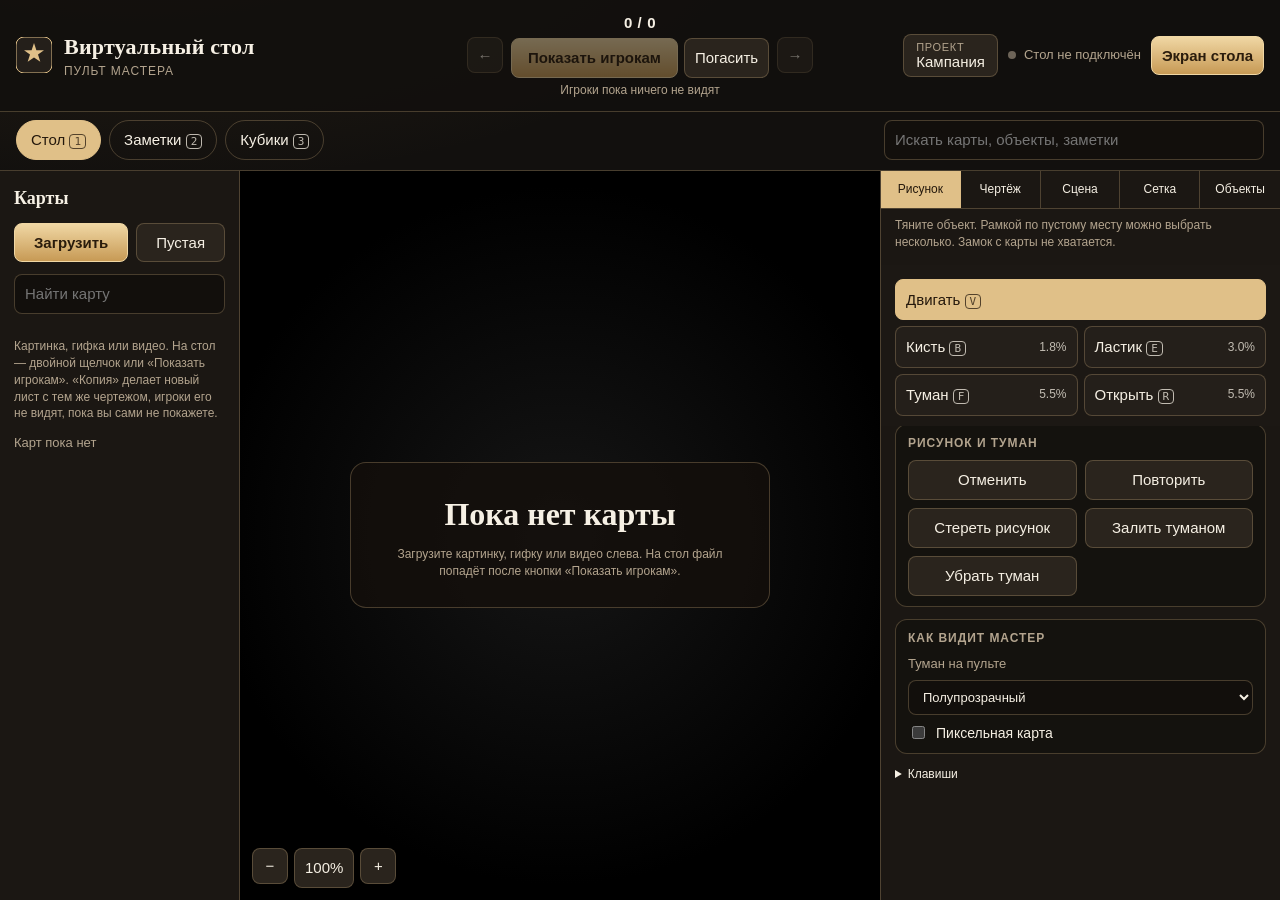
<file: index.html>
<!DOCTYPE html>
<html lang="ru">
<head>
  <meta charset="utf-8">
  <meta name="viewport" content="width=device-width, initial-scale=1">
  <meta http-equiv="Content-Security-Policy" content="default-src 'self'; img-src 'self' blob: data:; media-src 'self' blob:; style-src 'self'; script-src 'self'; connect-src 'self' data: blob:; font-src 'self'; object-src 'none'; base-uri 'self'">
  <title>Виртуальный стол — пульт мастера</title>
  <meta name="description" content="Пульт мастера для ДнД: карты, рисунок, туман войны и отдельный экран игрового стола.">
  <link rel="icon" href="favicon.svg" type="image/svg+xml">
  <link rel="stylesheet" href="css/app.css?v=10">
</head>
<body>
  <div class="app">
    <header class="topbar">
      <div class="brand">
        <svg class="mark" viewBox="0 0 36 36" aria-hidden="true">
          <rect width="36" height="36" rx="8" fill="#241f1a" stroke="#e0c088"></rect>
          <path d="M18 6l2.4 7.2H28l-6 4.4 2.3 7.2L18 20.6 11.7 24.8 14 17.6 8 13.2h7.6z" fill="#e0c088"></path>
        </svg>
        <div>
          <h1>Виртуальный стол</h1>
          <p>Пульт мастера</p>
        </div>
      </div>
      <div class="slides">
        <button class="icon-btn" id="prevMap" type="button" aria-label="Предыдущая карта">←</button>
        <div class="slide-readout">
          <strong id="slideLabel">0 / 0</strong>
          <div class="slide-actions">
            <button class="btn primary" id="showSlide" type="button" disabled>Показать игрокам</button>
            <button class="btn" id="blackoutBtn" type="button" aria-pressed="false" title="Скрыть картину на экране игроков">Погасить</button>
          </div>
          <span id="tableSlideNote">Игроки пока ничего не видят</span>
        </div>
        <button class="icon-btn" id="nextMap" type="button" aria-label="Следующая карта">→</button>
      </div>
      <div class="top-actions">
        <div class="project-slot">
          <button class="btn project-btn" id="projectMenuBtn" type="button" aria-expanded="false" aria-haspopup="menu">
            <span class="project-kicker">Проект</span>
            <span id="projectTitle">Кампания</span>
          </button>
          <div class="project-menu" id="projectMenu" hidden>
            <strong>Проекты</strong>
            <label class="field">Название
              <input id="projectName" type="text" maxlength="80" autocomplete="off" aria-label="Название проекта">
            </label>
            <div class="stack">
              <button class="btn primary block" id="saveProject" type="button">Сохранить на компьютер</button>
              <button class="btn block" id="openProjectFile" type="button">Открыть файл</button>
              <button class="btn block" id="newProject" type="button">Новый проект</button>
            </div>
            <input id="projectFile" type="file" accept=".json,application/json" hidden>
            <p class="menu-label">В этом браузере</p>
            <ul class="project-list" id="projectList"></ul>
            <p class="note">Файл хранит карты, рисунок, туман, объекты, библиотеку, заметки и наборы кубиков. Его можно открыть на этом или другом компьютере. Ctrl+S сохраняет, Ctrl+O открывает.</p>
          </div>
        </div>
        <div class="status" id="linkStatus"><span class="dot"></span><span id="linkText">Стол не подключён</span></div>
        <button class="btn primary" id="openTable" type="button" aria-expanded="false">Экран стола</button>
        <div class="screen-picker" id="screenPicker" hidden>
          <strong>Куда вывести стол</strong>
          <div class="stack" id="screenList"></div>
          <p class="note" id="screenNote"></p>
        </div>
      </div>
    </header>

    <nav class="tabbar" aria-label="Разделы пульта">
      <button class="tab" type="button" data-tab="table" aria-pressed="true">Стол <kbd>1</kbd></button>
      <button class="tab" type="button" data-tab="notes" aria-pressed="false">Заметки <kbd>2</kbd></button>
      <button class="tab" type="button" data-tab="dice" aria-pressed="false">Кубики <kbd>3</kbd></button>
      <div class="global-search">
        <input id="globalSearch" type="search" placeholder="Искать карты, объекты, заметки" aria-label="Общий поиск" autocomplete="off">
        <div id="globalSearchResults" class="search-results" hidden></div>
      </div>
    </nav>

    <div class="workspace" id="viewTable">
      <aside class="panel left" id="mapPanel">
        <div class="map-pin">
          <h2>Карты</h2>
          <div class="row">
            <button class="btn primary" id="uploadMap" type="button">Загрузить</button>
            <button class="btn" id="addGrid" type="button">Пустая</button>
          </div>
          <input id="mapFile" type="file" accept="image/*,video/mp4,video/webm,video/ogg,video/quicktime,.gif,.mp4,.webm,.mov,.ogv" multiple hidden>
          <input id="mapSearch" type="search" placeholder="Найти карту" aria-label="Поиск карт">
          <div id="recentMaps" class="recent-maps"></div>
        </div>
        <p class="note">Картинка, гифка или видео. На стол — двойной щелчок или «Показать игрокам». «Копия» делает новый лист с тем же чертежом, игроки его не видят, пока вы сами не покажете.</p>
        <ul class="map-list" id="mapList"></ul>
      </aside>

      <main class="stage" id="stage">
        <div class="board tool-move" id="board" hidden>
          <img class="map" id="mapImage" alt="">
          <video class="map" id="mapVideo" hidden muted loop playsinline></video>
          <canvas class="plan-layer floor-layer" id="floorLayer"></canvas>
          <div class="token-layer back-layer" id="backLayer"></div>
          <canvas class="grid-layer" id="gridLayer"></canvas>
          <canvas class="plan-layer" id="planLayer"></canvas>
          <div class="token-layer" id="tokenLayer"></div>
          <canvas class="draw-layer" id="drawLayer"></canvas>
          <canvas class="fog-layer soft" id="fogLayer"></canvas>
          <canvas class="shape-layer" id="shapeLayer"></canvas>
          <div class="marker-layer" id="markerLayer"></div>
          <div class="pointer-layer" id="pointerLayer"></div>
        </div>
        <div class="empty" id="empty">
          <div class="empty-card">
            <h2>Пока нет карты</h2>
            <p class="note">Загрузите картинку, гифку или видео слева. На стол файл попадёт после кнопки «Показать игрокам».</p>
          </div>
        </div>
        <div class="board-actions" id="mapPlayback" hidden>
          <button class="btn" id="mapPause" type="button" aria-pressed="false">Пауза</button>
          <button class="btn" id="mapSound" type="button" aria-pressed="false">Звук</button>
        </div>
        <div class="view-controls">
          <button class="icon-btn" id="zoomOut" type="button" aria-label="Уменьшить">−</button>
          <button class="btn" id="zoomReset" type="button">100%</button>
          <button class="icon-btn" id="zoomIn" type="button" aria-label="Увеличить">+</button>
        </div>
      </main>

      <aside class="panel right">
        <div class="side-tabs" role="tablist" aria-label="Панель стола">
          <button class="side-tab" type="button" data-side="tools" aria-pressed="true">Рисунок</button>
          <button class="side-tab" type="button" data-side="plan" aria-pressed="false">Чертёж</button>
          <button class="side-tab" type="button" data-side="scene" aria-pressed="false">Сцена</button>
          <button class="side-tab" type="button" data-side="grid" aria-pressed="false">Сетка</button>
          <button class="side-tab" type="button" data-side="tokens" aria-pressed="false">Объекты</button>
        </div>
        <p class="note tool-hint" id="toolHint"></p>
        <div class="side-pane" data-side-pane="tools">
        <div class="tool-sticky">
          <div class="tool-list" id="tools">
            <button class="tool tool-wide" type="button" data-tool="move" aria-pressed="true"><span class="tool-name">Двигать <kbd>V</kbd></span></button>
            <button class="tool" type="button" data-tool="draw" aria-pressed="false"><span class="tool-name">Кисть <kbd>B</kbd></span></button>
            <button class="tool" type="button" data-tool="erase" aria-pressed="false"><span class="tool-name">Ластик <kbd>E</kbd></span></button>
            <button class="tool" type="button" data-tool="fog" aria-pressed="false"><span class="tool-name">Туман <kbd>F</kbd></span></button>
            <button class="tool" type="button" data-tool="reveal" aria-pressed="false"><span class="tool-name">Открыть <kbd>R</kbd></span></button>
          </div>
          <div class="stack" id="brushSection">
            <div class="swatches" id="swatches"></div>
            <label class="field" id="sizeField"><span id="sizeLabel"></span>
              <input id="brushSize" type="range" min="0.002" max="0.08" step="0.001" value="0.018">
            </label>
          </div>
        </div>

        <div class="card">
          <h3>Рисунок и туман</h3>
          <div class="action-grid">
            <button class="btn" id="undoBtn" type="button">Отменить</button>
            <button class="btn" id="redoBtn" type="button">Повторить</button>
            <button class="btn" id="clearDraw" type="button">Стереть рисунок</button>
            <button class="btn" id="fillFog" type="button">Залить туманом</button>
            <button class="btn" id="clearFog" type="button">Убрать туман</button>
          </div>
        </div>
        <div class="card">
          <h3>Как видит мастер</h3>
          <label class="field">Туман на пульте
            <select id="fogView">
              <option value="soft">Полупрозрачный</option>
              <option value="solid">Как на столе</option>
              <option value="hidden">Скрыт, на столе остаётся</option>
            </select>
          </label>
          <label class="check"><input id="pixelated" type="checkbox"> Пиксельная карта</label>
        </div>

        <details class="help">
          <summary>Клавиши</summary>
          <ul>
            <li>1 2 3 — стол, заметки, кубики</li>
            <li>V B E F R — рисунок, W O C J D — чертёж, P — указка, L — шаблоны</li>
            <li>Delete убирает выбранную стену, дверь, комнату или штамп</li>
            <li>Ctrl+Z — отменить, Ctrl+Y — повторить</li>
            <li>G — сетка, M — прилипание, H — погасить стол, T — следующий ход</li>
            <li>Клавиши срабатывают и на русской раскладке</li>
            <li>← → — карта только у мастера</li>
            <li>Двойной щелчок по карте или «Показать игрокам» — на стол</li>
            <li>Ctrl+C и Ctrl+V на чертеже копируют выбранное рядом</li>
            <li>Ctrl+Enter — бросить кубики</li>
            <li>Ctrl+S — сохранить проект, Ctrl+O — открыть файл</li>
            <li>Delete — удалить выбранный объект</li>
            <li>Объекты — папка Forgotten Adventures кладёт элементы на пол, под сетку</li>
          </ul>
        </details>
        </div>

        <div class="side-pane" data-side-pane="plan" hidden>
          <div class="card">
            <h3>Комнаты</h3>
            <div class="tool-list">
              <button class="tool" type="button" data-tool="room" aria-pressed="false"><span class="tool-name">Комната <kbd>O</kbd></span></button>
              <button class="tool" type="button" data-tool="poly" aria-pressed="false"><span class="tool-name">Многоугольник</span></button>
              <button class="tool" type="button" data-tool="ngon" aria-pressed="false"><span class="tool-name">Круг</span></button>
              <button class="tool" type="button" data-tool="corridor" aria-pressed="false"><span class="tool-name">Тропа <kbd>C</kbd></span></button>
              <button class="tool" type="button" data-tool="carve" aria-pressed="false"><span class="tool-name">Вырез</span></button>
              <button class="tool" type="button" data-tool="pick" aria-pressed="false"><span class="tool-name">Выбор</span></button>
            </div>
            <p class="note">Комнаты вплотную делят стену. Если наложить их друг на друга, стена между ними пропадёт. Внешний контур толще внутренних стен, дверь его разрывает. Соседние двери становятся двустворчатыми, соседние окна — одним. Вырез делает дыру.</p>
            <label class="field">Ширина тропы <span id="pathRadiusLabel">0.5</span>
              <input id="pathRadius" type="range" min="0.3" max="2.5" step="0.1" value="0.5" aria-label="Ширина тропы">
            </label>
            <div class="row">
              <label class="field">Граней
                <select id="ngonSides" aria-label="Число граней">
                  <option value="3">3</option>
                  <option value="4">4</option>
                  <option value="5">5</option>
                  <option value="6" selected>6</option>
                  <option value="8">8</option>
                </select>
              </label>
              <label class="field">Деление сетки
                <select id="planDiv" aria-label="Деление сетки">
                  <option value="1">1</option>
                  <option value="2">1/2</option>
                  <option value="4">1/4</option>
                </select>
              </label>
            </div>
            <label class="check"><input id="roughPlan" type="checkbox"> Рваный контур</label>
            <label class="check"><input id="scrawlCut" type="checkbox"> Рисовать как вырез</label>
            <button class="btn block" id="corridorDone" type="button" hidden>Закончить тропу</button>
          </div>
          <div class="card">
            <h3>Стены и проходы</h3>
            <div class="tool-list">
              <button class="tool" id="wallTool" type="button" data-tool="wall" aria-pressed="false"><span class="tool-name">Стена <kbd>W</kbd></span></button>
              <button class="tool" type="button" data-tool="floor" aria-pressed="false"><span class="tool-name">Пол <kbd>J</kbd></span></button>
            </div>
            <div class="segment">
              <button class="btn" id="doorTool" type="button" data-tool="door" aria-pressed="false">Дверь <kbd>D</kbd></button>
              <button class="btn" id="windowTool" type="button" data-tool="window" aria-pressed="false">Окно</button>
              <button class="btn" id="grateTool" type="button" data-tool="grate" aria-pressed="false">Решётка</button>
              <button class="btn" id="secretTool" type="button" data-tool="secret" aria-pressed="false">Секрет</button>
            </div>
            <p class="note">Shift — наискосок. На сотах чертёж идёт по линиям счётчика клеток. Дверь ставится на готовую стену.</p>
          </div>
          <div class="card">
            <h3>Пол и обстановка</h3>
            <label class="field">Заливка
              <select id="floorKind" aria-label="Вид пола">
                <option value="stone">Камень</option>
                <option value="wood">Дерево</option>
                <option value="water">Вода</option>
                <option value="void">Пустота</option>
              </select>
            </label>
            <div class="segment prop-row">
              <button class="btn" type="button" data-prop="column">Колонна</button>
              <button class="btn" type="button" data-prop="stairs">Лестница</button>
              <button class="btn" type="button" data-prop="table">Стол</button>
              <button class="btn" type="button" data-prop="chest">Сундук</button>
              <button class="btn" type="button" data-prop="pit">Яма</button>
            </div>
            <p class="note">Заливка красит свою комнату. Штамп встаёт в клетку. Лестница — три щелчка: два на ширину верха и один на низ.</p>
            <div class="tool-list">
              <button class="tool" type="button" data-tool="stairs" aria-pressed="false"><span class="tool-name">Лестница</span></button>
              <button class="tool" type="button" data-tool="text" aria-pressed="false"><span class="tool-name">Надпись</span></button>
            </div>
            <label class="field">Текст надписи
              <input id="labelText" type="text" maxlength="80" placeholder="Кладовая" aria-label="Текст надписи">
            </label>
            <button class="btn block" id="exportPlan" type="button">Скачать карту</button>
          </div>
          <div class="card">
            <h3>Выбрано</h3>
            <p class="note" id="planMeta">Щёлкните стену, дверь или штамп.</p>
            <label class="check" id="planOpenWrap" hidden><input id="planOpen" type="checkbox"> Открыта</label>
            <div class="row">
              <button class="btn" id="planCopy" type="button">Копия рядом</button>
              <button class="btn danger" id="planDelete" type="button">Убрать</button>
            </div>
          </div>
          <div class="card">
            <h3>Взгляд</h3>
            <p class="note">Стена и закрытая дверь прячут. Окно и решётка взгляд пускают, фигуру нет. Escape убирает взгляд.</p>
            <div class="action-grid">
              <button class="btn" id="visionShow" type="button">Из фигуры</button>
              <button class="btn" id="visionTool" type="button" data-tool="vision">По клетке</button>
            </div>
            <button class="btn block" id="visionFog" type="button">Открыть туман по взгляду</button>
            <button class="btn block" id="visionClear" type="button" hidden>Скрыть взгляд</button>
            <label class="check"><input id="wallsBlock" type="checkbox" checked> Стены не пускают фигуры</label>
          </div>
        </div>

        <div class="side-pane" data-side-pane="scene" hidden>
          <div class="card">
            <h3>Показать место</h3>
            <div class="tool-list">
              <button class="tool" type="button" data-tool="pointer" aria-pressed="false"><span class="tool-name">Указка <kbd>P</kbd></span></button>
              <button class="tool" type="button" data-tool="measure" aria-pressed="false"><span class="tool-name">Шаблоны <kbd>L</kbd></span></button>
            </div>
            <div class="segment" id="measureBox">
              <button class="btn" id="measureLine" type="button" data-measure="line" aria-pressed="true">Линейка</button>
              <button class="btn" id="measureCone" type="button" data-measure="cone" aria-pressed="false">Конус</button>
              <button class="btn" id="measureCircle" type="button" data-measure="circle" aria-pressed="false">Круг</button>
              <button class="btn" id="measureSquare" type="button" data-measure="square" aria-pressed="false">Квадрат</button>
            </div>
            <p class="note">Тяните по карте. Игроки увидят фигуру после «На стол».</p>
            <div id="templateList"></div>
            <button class="btn block" id="clearPointer" type="button">Убрать указку</button>
          </div>
          <div class="card" id="initiativeBox">
            <h3>Чей ход</h3>
            <div id="initiativeList"></div>
            <div class="row">
              <button class="btn" id="initiativePrev" type="button">Назад</button>
              <button class="btn primary" id="initiativeNext" type="button">Дальше</button>
            </div>
            <div class="row">
              <input id="initiativeName" type="text" maxlength="80" placeholder="Имя в очереди" aria-label="Имя в очереди">
              <button class="btn" id="initiativeAdd" type="button">Добавить</button>
            </div>
            <button class="btn block" id="initiativeFromTokens" type="button">Добавить выбранные</button>
            <p class="note">На стол уходит имя текущего хода и кольцо на фигуре. Отмеченный ход игроки не видят.</p>
          </div>
        </div>

        <div class="side-pane" id="gridSection" data-side-pane="grid" hidden>
          <div class="card">
            <h3>Клетки</h3>
            <label class="check"><input id="gridOn" type="checkbox"> Показать сетку <kbd>G</kbd></label>
            <label class="check"><input id="gridTable" type="checkbox" checked> Видна игрокам</label>
            <label class="check"><input id="snapGrid" type="checkbox"> Ставить фигуры в клетки <kbd>M</kbd></label>
            <label class="field">Форма
              <select id="gridType">
                <option value="square">Квадраты</option>
                <option value="hex-pointy">Соты, угол вверх</option>
                <option value="hex-flat">Соты, грань вверх</option>
              </select>
            </label>
            <label class="field">Клеток по ширине <span id="gridColsLabel">27</span>
              <input id="gridCols" type="range" min="2" max="60" step="1" value="27">
            </label>
          </div>
          <div class="card">
            <h3>Совместить с картинкой</h3>
            <label class="field">Сдвиг по горизонтали
              <input id="gridOffsetX" type="range" min="0" max="1" step="0.01" value="0">
            </label>
            <label class="field">Сдвиг по вертикали
              <input id="gridOffsetY" type="range" min="0" max="1" step="0.01" value="0">
            </label>
            <p class="note">Или зажмите Alt и потяните сетку прямо на карте.</p>
            <label class="field">Жирная линия каждые
              <input id="gridMajor" type="number" min="0" max="20" step="1" value="5">
            </label>
            <div class="row">
              <label class="field">Цвет <input id="gridColor" type="color" value="#e0c088"></label>
              <label class="field">Плотность <span id="gridOpacityLabel">50%</span>
                <input id="gridOpacity" type="range" min="0.15" max="1" step="0.05" value="0.5">
              </label>
            </div>
          </div>
          <div class="card">
            <h3>Заготовки</h3>
            <label class="field">Название
              <input id="gridPresetName" type="text" maxlength="40" value="Боевая карта" aria-label="Название заготовки сетки">
            </label>
            <select id="gridPreset" aria-label="Заготовки сетки"></select>
            <div class="row">
              <button class="btn" id="gridPresetApply" type="button">Поставить</button>
              <button class="btn" id="gridPresetSave" type="button">Запомнить</button>
            </div>
          </div>
        </div>

        <div class="side-pane" id="tokenPanel" data-side-pane="tokens" hidden>
          <section class="object-block">
            <h3>На карте</h3>
            <button class="btn block" id="uploadToken" type="button">Поставить изображение</button>
            <input id="tokenFile" type="file" accept="image/*" multiple hidden>
            <label class="check"><input id="knockout" type="checkbox"> Убрать светлый фон</label>
            <label class="field" id="thresholdField" hidden>Порог фона
              <input id="keyThreshold" type="range" min="180" max="250" step="1" value="232">
            </label>
            <p class="note">Прозрачный PNG ложится как есть. Светлый фон можно снять при загрузке, точный цвет — пипеткой в настройках.</p>
            <ul class="token-list" id="tokenList"></ul>
            <div class="stack" id="tokenEditor" hidden>
              <p class="note" id="tokenGroupNote"></p>
              <div class="card">
                <label class="field">Имя
                  <input id="tokenName" type="text" maxlength="80">
                </label>
                <label class="field">Подпись
                  <select id="tokenNameMode">
                    <option value="hidden">Скрыта</option>
                    <option value="gm">Только у мастера</option>
                    <option value="table">Видна игрокам</option>
                  </select>
                </label>
                <label class="check"><input id="tokenHidden" type="checkbox"> Скрыть фигуру от игроков</label>
                <label class="check"><input id="tokenLocked" type="checkbox"> Не двигать с карты</label>
                <label class="check"><input id="tokenBack" type="checkbox"> Под сеткой</label>
                <p class="note">Мебель лежит на полу, а линии клеток остаются сверху.</p>
              </div>
              <div class="card">
                <div class="row">
                  <label class="field">Здоровье
                    <input id="tokenHp" type="number" min="0" max="9999" step="1" aria-label="Текущее здоровье">
                  </label>
                  <label class="field">из
                    <input id="tokenHpMax" type="number" min="0" max="9999" step="1" aria-label="Максимум здоровья">
                  </label>
                </div>
                <label class="check"><input id="tokenHpPublic" type="checkbox"> Полоску видно игрокам</label>
                <label class="field">Размер на сетке
                  <select id="tokenSize">
                    <option value="">Свой</option>
                    <option value="tiny">Крошечный</option>
                    <option value="small">Мелкий</option>
                    <option value="medium">Средний</option>
                    <option value="large">Крупный</option>
                    <option value="huge">Огромный</option>
                    <option value="gargantuan">Исполинский</option>
                  </select>
                </label>
                <label class="field">Едет вместе с
                  <select id="tokenParent" aria-label="Привязка к другому объекту"></select>
                </label>
              </div>
              <details class="fold">
                <summary>Размер, поворот и фон</summary>
                <div class="stack">
                  <label class="field">Размер
                    <input id="tokenScale" type="range" min="0.03" max="1.5" step="0.01">
                  </label>
                  <label class="field">Поворот
                    <input id="tokenRotate" type="range" min="0" max="359" step="1">
                  </label>
                  <p class="note" id="tokenCutNote"></p>
                  <label class="check"><input id="tokenCutOn" type="checkbox"> Вырезать цвет фона</label>
                  <div class="stack" id="tokenCutTools" hidden>
                    <div class="row">
                      <button class="btn" id="tokenPick" type="button" aria-pressed="false">Пипетка</button>
                      <input id="tokenCutColor" type="color" value="#ffffff" aria-label="Цвет фона">
                    </div>
                    <label class="field">Запас цвета <span id="tokenCutTolLabel">30</span>
                      <input id="tokenCutTol" type="range" min="0" max="140" step="1" value="30">
                    </label>
                  </div>
                  <canvas id="tokenCutPreview" class="cut-preview" width="280" height="120"></canvas>
                  <button class="btn block" id="tokenCutReset" type="button" hidden>Фон как в библиотеке</button>
                </div>
              </details>
              <details class="fold">
                <summary>Заметка мастера</summary>
                <div class="stack">
                  <textarea id="tokenNote" maxlength="2000" rows="4" placeholder="Игроки эту заметку не видят"></textarea>
                  <button class="btn block" id="tokenOpenNote" type="button">Открыть связанную заметку</button>
                </div>
              </details>
              <details class="fold">
                <summary>Заготовка</summary>
                <div class="stack">
                  <label class="field">Класс брони
                    <input id="tokenAc" type="text" maxlength="40" placeholder="14">
                  </label>
                  <label class="field">Атака
                    <input id="tokenAttack" type="text" maxlength="180" placeholder="Когти +4, 1к6+2">
                  </label>
                  <label class="field">Особое
                    <textarea id="tokenTrait" maxlength="500" rows="3" placeholder="Только для мастера"></textarea>
                  </label>
                  <button class="btn block" id="tokenStatPull" type="button">Взять из библиотеки</button>
                </div>
              </details>
              <div class="row">
                <button class="btn" id="duplicateToken" type="button">Дублировать</button>
                <button class="btn danger" id="deleteToken" type="button">Удалить</button>
              </div>
            </div>
          </section>
          <section class="object-block" id="librarySection">
            <h3>Библиотека объектов</h3>
            <p class="note">Щелчок ставит в центр карты. Перетащите картинку на нужное место.</p>
            <div class="card fa-card" id="faPack">
              <h3>Forgotten Adventures</h3>
              <p class="note">Бесплатные элементы и жетоны с их сайта. Картинки остаются у вас: лицензия не разрешает вкладывать их в программу. Скачайте папку и добавьте её сюда. Элементы карт лягут на пол под сетку, по 200 пикселей на клетку. Жетоны останутся сверху, по 400 пикселей на клетку.</p>
              <p class="note">Карты собраны из элементов <a href="https://www.forgotten-adventures.net/" target="_blank" rel="noopener">Forgotten Adventures</a>.</p>
              <div class="row wrap">
                <a class="btn" href="https://www.forgotten-adventures.net/mapmaking-assets/" target="_blank" rel="noopener">Элементы</a>
                <a class="btn" href="https://www.forgotten-adventures.net/tokens-library/" target="_blank" rel="noopener">Жетоны</a>
                <a class="btn" href="https://www.forgotten-adventures.net/live-gallery/" target="_blank" rel="noopener">Галерея</a>
              </div>
              <label class="field">Что добавляете
                <select id="faKind" aria-label="Тип файлов Forgotten Adventures">
                  <option value="asset">Элементы карт</option>
                  <option value="token">Жетоны</option>
                </select>
              </label>
              <div class="row">
                <button class="btn primary" id="faFolderBtn" type="button">Добавить папку</button>
                <button class="btn" id="faZipBtn" type="button">Архив zip</button>
              </div>
              <input id="faFolder" type="file" webkitdirectory multiple hidden>
              <input id="faZip" type="file" accept=".zip,image/png,image/webp,image/gif,image/jpeg" multiple hidden>
            </div>
            <input id="librarySearch" type="search" placeholder="Найти объект, можно по-русски" aria-label="Поиск объектов">
            <p class="note">Русское слово находит и английские названия: «еда» покажет food, meal и eats.</p>
            <input id="libraryFile" type="file" accept="image/*" multiple hidden>
            <div id="libraryBody"></div>
          </section>
        </div>
      </aside>
    </div>

    <section class="desk" id="viewNotes" hidden>
      <aside class="panel left">
        <div class="row">
          <h2>Заметки</h2>
          <button class="btn" id="newNote" type="button">Новая</button>
        </div>
        <p class="note">Заметки остаются на пульте. На стол текст попадает только по вашей кнопке.</p>
        <input id="noteSearch" type="search" placeholder="Найти заметку" aria-label="Поиск заметок">
        <div class="chips" id="noteTags"></div>
        <div class="row wrap">
          <button class="btn" type="button" data-template="Сцена">Сцена</button>
          <button class="btn" type="button" data-template="NPC">NPC</button>
          <button class="btn" type="button" data-template="Бой">Бой</button>
          <button class="btn" type="button" data-template="Секрет">Секрет</button>
        </div>
        <ul class="note-list" id="noteList"></ul>
      </aside>
      <div class="note-editor" id="noteEditor">
        <input id="noteTitle" type="text" aria-label="Название заметки" placeholder="Название">
        <div class="editor-bar">
          <label class="field">Метка
            <select id="noteTag" aria-label="Метка заметки"></select>
          </label>
          <label class="check"><input id="notePin" type="checkbox"> Закрепить</label>
          <button class="btn danger" id="deleteNote" type="button">Удалить</button>
        </div>
        <div class="card">
          <h3>Связь</h3>
          <div class="row wrap">
            <button class="btn" id="noteLinkMap" type="button">Эта карта</button>
            <button class="btn" id="noteLinkToken" type="button">Этот объект</button>
            <button class="btn" id="noteOpenMap" type="button">Открыть карту</button>
            <button class="btn" id="noteOpenToken" type="button">Открыть объект</button>
          </div>
          <p class="note" id="noteLinkMeta"></p>
        </div>
        <div class="card">
          <h3>Текст для игроков</h3>
          <div class="row">
            <button class="btn primary" id="noteShowTable" type="button">Показать на столе</button>
            <button class="btn" id="noteHideTable" type="button">Убрать</button>
          </div>
        </div>
        <textarea id="noteBody" aria-label="Текст заметки" placeholder="Текст заметки. На стол он попадёт только по кнопке выше."></textarea>
        <p class="note" id="noteMeta"></p>
      </div>
    </section>

    <section class="desk dice-desk" id="viewDice" hidden>
      <aside class="panel left">
        <h2>Бросить кубики</h2>
        <label class="field">Название
          <input id="diceLabel" type="text" placeholder="Атака, урон, спасбросок">
        </label>
        <label class="field">Формула
          <input id="diceFormula" type="text" spellcheck="false" aria-label="Формула броска">
        </label>
        <p class="note" id="formulaState"></p>
        <div class="row wrap">
          <button class="btn" type="button" data-add-die="4">d4</button>
          <button class="btn" type="button" data-add-die="6">d6</button>
          <button class="btn" type="button" data-add-die="8">d8</button>
          <button class="btn" type="button" data-add-die="10">d10</button>
          <button class="btn" type="button" data-add-die="12">d12</button>
          <button class="btn" type="button" data-add-die="20">d20</button>
          <button class="btn" type="button" data-add-die="100">d100</button>
          <button class="btn" id="addTerm" type="button">Ещё кость</button>
        </div>
        <div class="row">
          <label class="field">Модификатор
            <input id="diceMod" type="number" step="1" value="0">
          </label>
          <label class="field">Сложность
            <input id="diceDc" type="number" min="0" step="1" placeholder="DC">
          </label>
        </div>
        <label class="field">Режим
          <select id="diceMode">
            <option value="normal">Обычный бросок</option>
            <option value="adv">Преимущество, берётся больший</option>
            <option value="dis">Помеха, берётся меньший</option>
          </select>
        </label>
        <p class="note">Можно написать формулу: 4d6kh3+2, 1d20 преимущество dc15. Буква «д» тоже подходит.</p>
        <div class="row">
          <button class="btn primary" id="rollDice" type="button">Бросить <kbd>Ctrl+Enter</kbd></button>
          <button class="btn" id="savePreset" type="button">Сохранить набор</button>
        </div>
        <div class="preset-list" id="dicePresets"></div>
      </aside>
      <div class="dice-stage">
        <div id="diceResult" class="dice-result">
          <p class="note">Соберите бросок слева. Каждый кубик, переброс, взрыв и отброшенные грани видны отдельно.</p>
        </div>
        <section class="card table-card-editor">
          <h3>Случайная таблица</h3>
          <div class="row">
            <select id="rollTable" aria-label="Случайная таблица"></select>
            <button class="btn primary" id="rollTableBtn" type="button">Вытянуть</button>
          </div>
          <p class="roll-result" id="rollTableResult">Строка появится здесь.</p>
          <div class="row">
            <button class="btn" id="rollToNote" type="button">В заметку</button>
            <button class="btn" id="rollToTable" type="button">На стол</button>
          </div>
          <label class="field">Название
            <input id="rollTableName" type="text" maxlength="80">
          </label>
          <label class="field">Одна строка — один результат
            <textarea id="rollTableRows" rows="6" aria-label="Строки случайной таблицы"></textarea>
          </label>
          <div class="row">
            <button class="btn" id="rollTableNew" type="button">Новая</button>
            <button class="btn" id="rollTableSave" type="button">Сохранить</button>
            <button class="btn danger" id="rollTableDelete" type="button">Удалить</button>
          </div>
        </section>
        <h2>Журнал</h2>
        <ul class="history" id="diceHistory"></ul>
      </div>
    </section>
    </div>

  <div class="brush-cursor" id="brushCursor"></div>
  <div class="toast" id="toast" role="status"></div>
  <div class="modal" id="modal" hidden>
    <div class="modal-card">
      <p id="modalText"></p>
      <div class="row">
        <button class="btn" id="modalCancel" type="button">Отмена</button>
        <button class="btn danger" id="modalOk" type="button">Удалить</button>
      </div>
    </div>
  </div>

  <div class="key-reaction" id="keyReaction" hidden><kbd></kbd><span></span></div>

  <script src="js/db.js?v=10"></script>
  <script src="js/bus.js?v=10"></script>
  <script src="js/paint.js?v=10"></script>
  <script src="js/media.js?v=10"></script>
  <script src="js/play.js?v=10"></script>
  <script src="js/lexicon.js?v=10"></script>
  <script src="js/desk.js?v=10"></script>
  <script src="js/gm.js?v=10"></script>
</body>
</html>
</file>
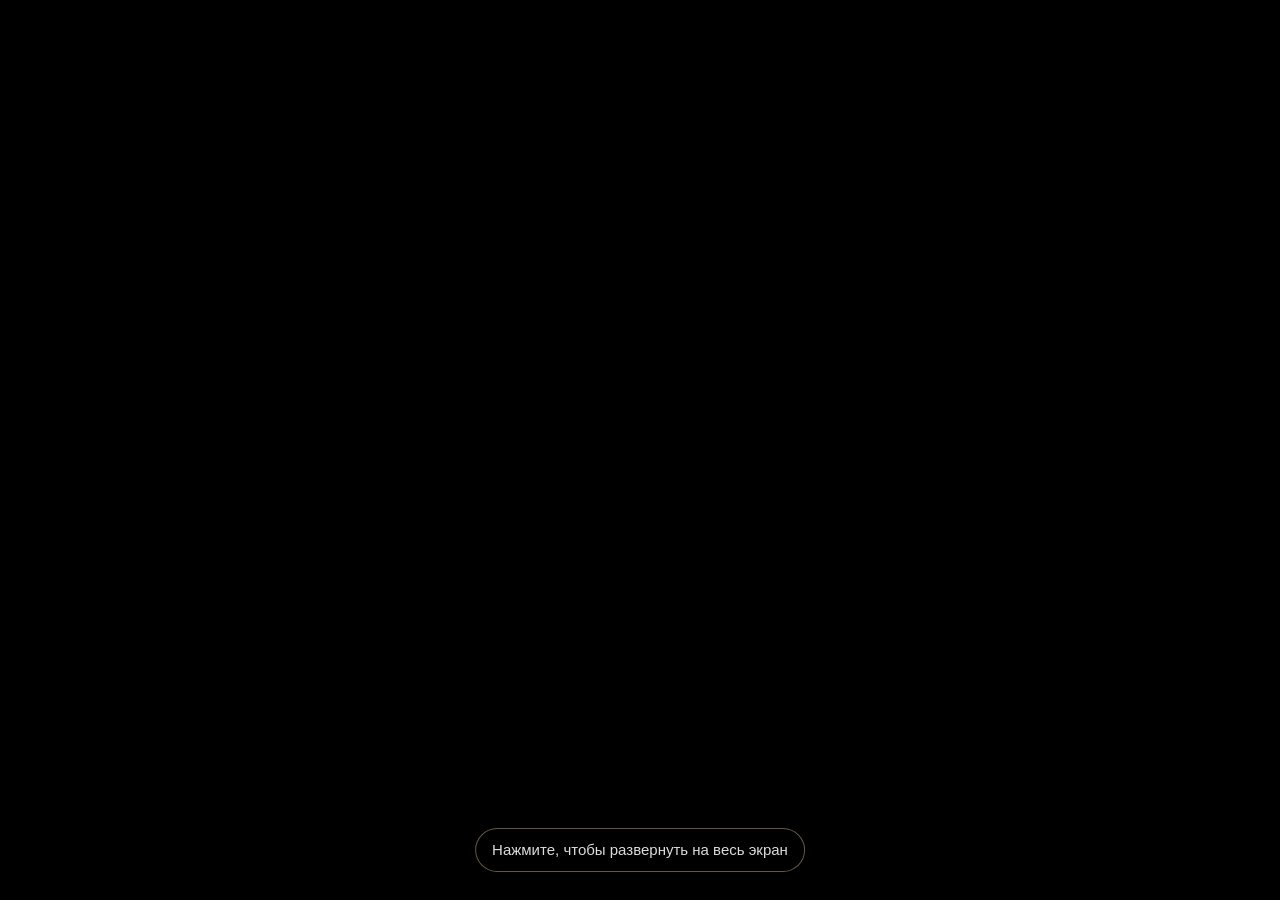
<file: table.html>
<!DOCTYPE html>
<html lang="ru">
<head>
  <meta charset="utf-8">
  <meta name="viewport" content="width=device-width, initial-scale=1">
  <meta http-equiv="Content-Security-Policy" content="default-src 'self'; img-src 'self' blob: data:; media-src 'self' blob:; style-src 'self'; script-src 'self'; connect-src 'self' data: blob:; font-src 'self'; object-src 'none'; base-uri 'self'">
  <title>Экран стола</title>
  <link rel="icon" href="favicon.svg" type="image/svg+xml">
  <link rel="stylesheet" href="css/app.css?v=10">
</head>
<body class="table">
  <main class="stage table-stage" id="stage">
    <div class="board" id="board" hidden>
      <img class="map" id="mapImage" alt="">
      <video class="map" id="mapVideo" hidden muted loop playsinline></video>
      <canvas class="plan-layer floor-layer" id="floorLayer"></canvas>
      <div class="token-layer back-layer" id="backLayer"></div>
      <canvas class="grid-layer" id="gridLayer"></canvas>
      <canvas class="plan-layer" id="planLayer"></canvas>
      <div class="token-layer" id="tokenLayer"></div>
      <canvas class="draw-layer" id="drawLayer"></canvas>
      <canvas class="fog-layer solid" id="fogLayer"></canvas>
      <canvas class="shape-layer" id="shapeLayer"></canvas>
      <div class="marker-layer" id="markerLayer"></div>
      <p class="fa-credit" id="faCredit" hidden>Элементы: <a href="https://www.forgotten-adventures.net/" target="_blank" rel="noopener">Forgotten Adventures</a></p>
    </div>
    <div class="turn-banner" id="turnBanner" hidden></div>
    <div class="table-card" id="tableCard" hidden></div>
    <div class="blackout" id="blackout" hidden></div>
  </main>
  <button class="fs-hint" id="fsHint" type="button"><span>Нажмите, чтобы развернуть на весь экран</span></button>
  <script src="js/db.js?v=10"></script>
  <script src="js/bus.js?v=10"></script>
  <script src="js/paint.js?v=10"></script>
  <script src="js/media.js?v=10"></script>
  <script src="js/play.js?v=10"></script>
  <script src="js/table.js?v=10"></script>
</body>
</html>
</file>
<file: css/app.css>
:root {
  --bg: #12100e;
  --bg-raise: #1c1814;
  --bg-sink: #0a0908;
  --line: rgba(212, 180, 131, 0.28);
  --line-strong: rgba(224, 192, 136, 0.7);
  --brass: #e0c088;
  --brass-deep: #8d6b3a;
  --ink: #f6f0e4;
  --muted: #b3a48e;
  --danger: #c45c4a;
  --ok: #8fbf73;
  --shadow: 0 18px 50px rgba(0, 0, 0, 0.35);
  color-scheme: dark;
}

* { box-sizing: border-box; }

html, body {
  margin: 0;
  height: 100%;
  background: var(--bg);
  color: var(--ink);
  font: 15px/1.45 "Segoe UI", "PT Sans", sans-serif;
}

button, input, select, textarea { font: inherit; color: inherit; }

button:focus-visible,
input:focus-visible,
select:focus-visible,
textarea:focus-visible {
  outline: 2px solid var(--brass);
  outline-offset: 2px;
}

button { cursor: pointer; }

button:disabled {
  cursor: default;
  opacity: 0.45;
}

img { max-width: 100%; }

[hidden] { display: none !important; }

.app {
  height: 100vh;
  min-width: 980px;
  display: grid;
  grid-template-rows: auto auto minmax(0, 1fr);
  user-select: none;
  background:
    radial-gradient(1200px 500px at 10% -10%, rgba(141, 107, 58, 0.18), transparent 55%),
    var(--bg);
}

.topbar {
  display: grid;
  grid-template-columns: minmax(220px, 1fr) auto minmax(220px, 1fr);
  gap: 16px;
  align-items: center;
  padding: 12px 16px;
  border-bottom: 1px solid var(--line);
  background: rgba(18, 16, 14, 0.92);
}

.brand {
  display: flex;
  gap: 12px;
  align-items: center;
  min-width: 0;
}

.mark {
  width: 36px;
  height: 36px;
  flex: none;
}

.brand h1 {
  margin: 0;
  font-family: Palatino, "Palatino Linotype", Georgia, serif;
  font-size: 22px;
  font-weight: 600;
  letter-spacing: 0.01em;
}

.brand p {
  margin: 0;
  color: var(--muted);
  font-size: 12px;
  letter-spacing: 0.08em;
  text-transform: uppercase;
}

.slides {
  display: flex;
  align-items: center;
  gap: 8px;
}

.slide-readout {
  display: flex;
  flex-direction: column;
  align-items: center;
  gap: 4px;
  min-width: 220px;
}

.slide-actions {
  display: flex;
  gap: 6px;
  align-items: center;
}

#blackoutBtn[aria-pressed="true"] {
  background: #3a221c;
  border-color: var(--danger);
  color: #ffd0c8;
}

.slides strong {
  min-width: 72px;
  text-align: center;
  font-variant-numeric: tabular-nums;
  letter-spacing: 0.04em;
}

#showSlide {
  padding: 8px 16px;
  font-size: 15px;
}

.slide-readout span {
  max-width: 220px;
  color: var(--muted);
  font-size: 12px;
  text-align: center;
  white-space: nowrap;
  overflow: hidden;
  text-overflow: ellipsis;
}

.slide-readout span.pending { color: var(--brass); }

.map-card.on-table { box-shadow: inset 3px 0 0 var(--ok); }

.map-card.on-table .map-title span {
  white-space: nowrap;
}

.on-table-badge {
  display: block;
  color: var(--ok);
  font-size: 11px;
}

.map-empty {
  color: var(--muted);
  font-size: 13px;
  list-style: none;
}

.top-actions {
  display: flex;
  justify-content: flex-end;
  align-items: center;
  gap: 10px;
  position: relative;
}

.status {
  display: inline-flex;
  align-items: center;
  gap: 8px;
  color: var(--muted);
  font-size: 13px;
  white-space: nowrap;
}

.status .dot {
  width: 8px;
  height: 8px;
  border-radius: 50%;
  background: #6d6458;
}

.status.on { color: #d7e8cb; }

.status.on .dot {
  background: var(--ok);
  box-shadow: 0 0 0 4px rgba(143, 191, 115, 0.16);
}

.workspace {
  min-height: 0;
  display: grid;
  grid-template-columns: 240px minmax(0, 1fr) 400px;
}

.panel {
  min-height: 0;
  display: flex;
  flex-direction: column;
  gap: 12px;
  padding: 14px;
  background: rgba(28, 24, 20, 0.94);
  overflow: auto;
}

.panel.left { border-right: 1px solid var(--line); }

#mapPanel { overflow: hidden; }

.map-pin {
  flex: none;
  display: flex;
  flex-direction: column;
  gap: 12px;
}

#mapPanel > .note { flex: none; }

#mapList {
  flex: 1;
  min-height: 0;
  overflow: auto;
}

.panel.right {
  gap: 0;
  padding: 0;
  overflow: hidden;
  border-left: 1px solid var(--line);
}

.side-tabs {
  display: grid;
  grid-template-columns: repeat(5, minmax(0, 1fr));
  flex: none;
  border-bottom: 1px solid var(--line);
}

.side-tab {
  border: 0;
  border-right: 1px solid var(--line);
  background: transparent;
  padding: 10px 0;
  font-size: 12px;
}

.side-tab:last-child { border-right: 0; }

.side-tab[aria-pressed="true"] {
  background: var(--brass);
  color: #24180c;
}

.side-pane {
  min-height: 0;
  flex: 1;
  display: flex;
  flex-direction: column;
  gap: 12px;
  padding: 14px;
  overflow: auto;
}

.panel h2 {
  margin: 0;
  font-family: Palatino, "Palatino Linotype", Georgia, serif;
  font-size: 18px;
  font-weight: 600;
}

.row {
  display: flex;
  gap: 8px;
  align-items: center;
}

.row > .btn { flex: 1 1 auto; }
.row > .field { flex: 1 1 0; min-width: 0; }
.row > input,
.row > select { flex: 1 1 0; min-width: 0; width: auto; }

.card {
  display: flex;
  flex-direction: column;
  gap: 8px;
  padding: 10px 12px;
  border: 1px solid var(--line);
  border-radius: 12px;
  background: rgba(10, 9, 8, 0.35);
}

.card h3, .side-pane > .card > h3 {
  margin: 0;
  font-size: 12px;
  letter-spacing: 0.08em;
  text-transform: uppercase;
  color: var(--muted);
  font-weight: 650;
}

.segment {
  display: grid;
  grid-template-columns: repeat(4, minmax(0, 1fr));
  gap: 4px;
}

.segment .btn { padding: 6px 4px; }

.segment .btn[aria-pressed="true"] {
  background: var(--brass);
  color: #24180c;
  border-color: var(--brass);
}

.editor-bar {
  display: flex;
  flex-wrap: wrap;
  gap: 8px;
  align-items: flex-end;
}

.editor-bar .field { flex: 1; min-width: 140px; }

#tokenGroupNote:empty { display: none; }

#tokenList {
  max-height: 180px;
  overflow: auto;
  flex: none;
}

.stack {
  display: flex;
  flex-direction: column;
  gap: 8px;
}

#tokenNote {
  min-height: 88px;
  resize: vertical;
  line-height: 1.45;
}

.btn, .icon-btn {
  border: 1px solid var(--line);
  background: #2a241d;
  color: var(--ink);
  border-radius: 8px;
  padding: 8px 10px;
  transition: border-color 0.15s ease, background 0.15s ease, color 0.15s ease;
}

.btn:hover, .icon-btn:hover { border-color: var(--line-strong); }

.btn.primary {
  background: linear-gradient(180deg, #f0d7a4, #c79a55);
  color: #2a1c0c;
  border-color: #f0d7a4;
  font-weight: 650;
}

.btn.primary:hover { filter: brightness(1.05); }

.btn.danger, .icon-btn.danger { color: #ffd0c8; }

.btn.block { width: 100%; }

a.btn {
  display: inline-flex;
  align-items: center;
  justify-content: center;
  text-align: center;
  text-decoration: none;
}

.fa-card .note a,
.fa-credit a { color: var(--brass); }

.fa-credit {
  position: absolute;
  right: 8px;
  bottom: 6px;
  z-index: 7;
  margin: 0;
  padding: 2px 8px;
  font-size: 12px;
  color: var(--muted);
  background: rgba(18, 16, 14, 0.78);
  border-radius: 6px;
  pointer-events: auto;
}

.icon-btn {
  width: 36px;
  height: 36px;
  padding: 0;
  flex: none;
}

.tool-list {
  display: grid;
  grid-template-columns: 1fr 1fr;
  gap: 6px;
}

.tool-wide { grid-column: 1 / -1; }

.tool-hint {
  flex: none;
  margin: 0;
  padding: 8px 14px 0;
}

.tool-group {
  margin: 6px 0 0;
  color: var(--muted);
  font-size: 11px;
  letter-spacing: 0.08em;
  text-transform: uppercase;
}

.tool-group:first-child { margin-top: 0; }

.tool {
  display: flex;
  justify-content: space-between;
  align-items: center;
  gap: 8px;
  width: 100%;
  text-align: left;
  border: 1px solid var(--line);
  background: #241f1a;
  border-radius: 8px;
  padding: 9px 10px;
}

.tool-name { min-width: 0; }

.tool-size {
  flex: none;
  font-size: 12px;
  font-variant-numeric: tabular-nums;
  opacity: 0.75;
}

.tool[aria-pressed="true"] {
  background: var(--brass);
  color: #24180c;
  border-color: var(--brass);
}

.tool-sticky {
  position: sticky;
  top: 0;
  z-index: 2;
  display: flex;
  flex-direction: column;
  gap: 10px;
  margin: -14px -14px 0;
  padding: 14px 14px 10px;
  background: #1c1814;
}

.action-grid {
  display: grid;
  grid-template-columns: 1fr 1fr;
  gap: 8px;
}

.fold {
  border-top: 1px solid rgba(212, 180, 131, 0.18);
  padding-top: 10px;
}

.fold summary {
  cursor: pointer;
  font-family: Palatino, "Palatino Linotype", Georgia, serif;
  font-size: 18px;
  font-weight: 600;
}

.fold summary:hover { color: var(--brass); }

.fold .stack { margin-top: 10px; }

.side-pane .fold {
  border: 1px solid var(--line);
  border-radius: 12px;
  padding: 8px 12px;
  background: rgba(10, 9, 8, 0.2);
}

.side-pane .fold summary { font-size: 15px; }

kbd {
  font: 11px/1 ui-monospace, "Cascadia Mono", Consolas, monospace;
  border: 1px solid currentColor;
  border-radius: 4px;
  padding: 0 4px;
  opacity: 0.75;
}

.field {
  display: flex;
  flex-direction: column;
  gap: 6px;
  color: var(--muted);
  font-size: 13px;
}

.field input[type="range"] { width: 100%; accent-color: var(--brass); }

.field select, .rename-input,
input[type="text"], input[type="search"], input[type="number"], textarea, select {
  width: 100%;
  background: #120f0c;
  color: var(--ink);
  border: 1px solid var(--line);
  border-radius: 8px;
  padding: 8px 10px;
}

.swatches {
  display: flex;
  flex-wrap: wrap;
  gap: 6px;
  align-items: center;
}

.swatch {
  width: 22px;
  height: 22px;
  border-radius: 50%;
  border: 2px solid rgba(255, 255, 255, 0.35);
  padding: 0;
}

.swatch[aria-pressed="true"] {
  outline: 2px solid var(--brass);
  outline-offset: 2px;
}

input[type="color"] {
  width: 32px;
  height: 28px;
  padding: 0;
  border: 1px solid var(--line);
  background: transparent;
  border-radius: 6px;
}

.check {
  display: flex;
  gap: 8px;
  align-items: center;
  color: var(--ink);
  font-size: 14px;
}

.note {
  margin: 0;
  color: var(--muted);
  font-size: 12px;
  line-height: 1.4;
}

.section {
  display: flex;
  flex-direction: column;
  gap: 8px;
  padding-top: 8px;
  border-top: 1px solid rgba(212, 180, 131, 0.14);
}

.map-list, .token-list {
  display: flex;
  flex-direction: column;
  gap: 8px;
  margin: 0;
  padding: 0;
  list-style: none;
}

.map-card, .token-row {
  border: 1px solid var(--line);
  background: #16130f;
  border-radius: 10px;
  overflow: hidden;
}

.map-card { flex: none; }

.map-card.active { border-color: var(--brass); }

.map-card button.thumb {
  display: block;
  width: 100%;
  padding: 0;
  border: 0;
  background: #000;
  height: 92px;
}

.map-card img, .map-card video, .token-row img {
  width: 100%;
  height: 100%;
  object-fit: cover;
  display: block;
}

.token-row {
  display: grid;
  grid-template-columns: 42px minmax(0, 1fr) auto;
  gap: 8px;
  align-items: center;
  padding: 6px;
}

.token-row img {
  width: 42px;
  height: 42px;
  object-fit: contain;
  background:
    linear-gradient(45deg, #2a241c 25%, transparent 25%),
    linear-gradient(-45deg, #2a241c 25%, transparent 25%),
    linear-gradient(45deg, transparent 75%, #2a241c 75%),
    linear-gradient(-45deg, transparent 75%, #2a241c 75%);
  background-size: 12px 12px;
  background-position: 0 0, 0 6px, 6px -6px, -6px 0;
  background-color: #3a332b;
  border-radius: 6px;
}

.token-row.active { border-color: var(--brass); }

.object-block {
  display: flex;
  flex-direction: column;
  gap: 8px;
}

.object-block + .object-block {
  border-top: 1px solid rgba(212, 180, 131, 0.18);
  padding-top: 12px;
}

.object-block h3 {
  margin: 0;
  font-family: Palatino, "Palatino Linotype", Georgia, serif;
  font-size: 16px;
  font-weight: 600;
}

.folder-row {
  display: flex;
  align-items: center;
  gap: 4px;
  border: 1px solid var(--line);
  background: #16130f;
  border-radius: 10px;
  padding: 4px 4px 4px 8px;
}

.folder-open {
  flex: 1;
  border: 0;
  background: transparent;
  text-align: left;
  padding: 6px 4px;
}

.lib-head {
  display: flex;
  align-items: center;
  gap: 6px;
}

.lib-head strong {
  min-width: 0;
  flex: 1;
  overflow: hidden;
  text-overflow: ellipsis;
  white-space: nowrap;
}

.lib-grid {
  display: grid;
  grid-template-columns: 1fr 1fr;
  gap: 8px;
}

.lib-card {
  position: relative;
  border: 1px solid var(--line);
  background: #16130f;
  border-radius: 10px;
  overflow: hidden;
}

.lib-place {
  display: block;
  width: 100%;
  border: 0;
  background: transparent;
  padding: 0;
  text-align: left;
}

.lib-place img {
  width: 100%;
  height: 72px;
  object-fit: contain;
  display: block;
  background:
    linear-gradient(45deg, #2a241c 25%, transparent 25%),
    linear-gradient(-45deg, #2a241c 25%, transparent 25%),
    linear-gradient(45deg, transparent 75%, #2a241c 75%),
    linear-gradient(-45deg, transparent 75%, #2a241c 75%);
  background-size: 12px 12px;
  background-position: 0 0, 0 6px, 6px -6px, -6px 0;
  background-color: #3a332b;
}

.lib-place span {
  display: block;
  padding: 4px 46px 6px 6px;
  font-size: 12px;
  overflow: hidden;
  text-overflow: ellipsis;
  white-space: nowrap;
}

.lib-card .mini {
  position: absolute;
  top: 2px;
  right: 2px;
  background: rgba(18, 15, 12, 0.82);
}

.lib-card .mini.gear { right: 22px; }

.lib-card.editing { border-color: var(--brass); }

.crumb {
  display: flex;
  flex-wrap: wrap;
  gap: 4px;
  align-items: center;
}

.crumb button {
  border: 0;
  background: transparent;
  color: var(--brass);
  padding: 0;
}

.crumb button:disabled { color: var(--ink); }

.crumb span, .lib-path { color: var(--muted); font-size: 12px; }

.lib-editor {
  border: 1px solid var(--line);
  border-radius: 10px;
  padding: 8px;
  background: #120f0c;
}

.cut-preview {
  width: 100%;
  height: 120px;
  border-radius: 8px;
  border: 1px solid var(--line);
  background:
    linear-gradient(45deg, #2a241c 25%, transparent 25%),
    linear-gradient(-45deg, #2a241c 25%, transparent 25%),
    linear-gradient(45deg, transparent 75%, #2a241c 75%),
    linear-gradient(-45deg, transparent 75%, #2a241c 75%);
  background-size: 12px 12px;
  background-position: 0 0, 0 6px, 6px -6px, -6px 0;
  background-color: #3a332b;
}

.cut-preview.picking { outline: 2px solid var(--brass); cursor: crosshair; }

#tokenCutColor, .lib-editor input[type="color"] {
  width: 42px;
  height: 32px;
  padding: 0;
  background: transparent;
}

.map-meta, .token-row .name {
  display: flex;
  justify-content: space-between;
  gap: 6px;
  align-items: center;
  min-width: 0;
  padding: 6px 8px;
}

.map-meta {
  flex-direction: column;
  align-items: stretch;
  gap: 2px;
}

.map-title {
  min-width: 0;
  width: 100%;
  flex: none;
  display: flex;
  flex-direction: row;
  align-items: center;
  justify-content: space-between;
  gap: 6px;
}

.token-row .name { padding: 0; min-width: 0; }

.map-meta span, .token-row .name span, .folder-open {
  overflow: hidden;
  text-overflow: ellipsis;
  white-space: nowrap;
}

.map-title span, .folder-open { min-width: 0; }

.map-title span { flex: 1; }

.map-card button.thumb { position: relative; }

.map-card .thumb-plan {
  position: absolute;
  inset: 0;
  width: 100%;
  height: 100%;
  object-fit: cover;
  pointer-events: none;
}

.map-actions, .token-actions, .folder-actions { display: flex; gap: 4px; flex: none; }

.map-actions { justify-content: flex-end; }

.rename-input { flex: 1; min-width: 0; width: auto; }

.mini {
  border: 0;
  background: transparent;
  color: var(--muted);
  padding: 2px 4px;
  border-radius: 4px;
}

.mini:hover { color: var(--ink); background: rgba(255, 255, 255, 0.05); }

.stage {
  position: relative;
  min-width: 0;
  min-height: 0;
  display: flex;
  align-items: center;
  justify-content: center;
  overflow: hidden;
  background:
    radial-gradient(circle at center, #161616 0, #000 72%);
  touch-action: none;
}

.board {
  position: relative;
  flex: none;
  background: #000;
  box-shadow: var(--shadow);
  transform-origin: center center;
  transition: opacity 0.18s ease;
}

.board.switching { opacity: 0; }

.board .map {
  position: absolute;
  inset: 0;
  width: 100%;
  height: 100%;
  max-width: none;
  max-height: none;
  object-fit: fill;
  pointer-events: none;
  user-select: none;
  -webkit-user-drag: none;
}

.board canvas, .token-layer, .pointer-layer, .shape-layer, .marker-layer {
  position: absolute;
  inset: 0;
  width: 100%;
  height: 100%;
}

.board canvas { pointer-events: none; }

input, textarea, select { user-select: text; }

.grid-layer { z-index: 0; }

.plan-layer {
  z-index: 0;
  pointer-events: none;
}

.token-layer {
  pointer-events: none;
  z-index: 1;
}

.back-layer {
  z-index: 0;
}

.draw-layer,
#drawLayer { z-index: 2; }

.fog-layer { z-index: 3; }

.shape-layer {
  z-index: 4;
  pointer-events: none;
}

.marker-layer {
  z-index: 5;
  pointer-events: none;
}

.pointer-layer {
  pointer-events: none;
  z-index: 6;
}

.board.tool-draw .pointer-layer,
.board.tool-erase .pointer-layer,
.board.tool-fog .pointer-layer,
.board.tool-reveal .pointer-layer {
  pointer-events: auto;
  touch-action: none;
}

.board.tool-draw .pointer-layer,
.board.tool-fog .pointer-layer,
.board.tool-reveal .pointer-layer { cursor: none; }

.board.tool-erase .pointer-layer { cursor: none; }

.board.tool-pointer .pointer-layer,
.board.tool-measure .pointer-layer,
.board.tool-wall .pointer-layer,
.board.tool-room .pointer-layer,
.board.tool-corridor .pointer-layer,
.board.tool-floor .pointer-layer,
.board.tool-door .pointer-layer,
.board.tool-window .pointer-layer,
.board.tool-grate .pointer-layer,
.board.tool-secret .pointer-layer,
.board.tool-prop .pointer-layer,
.board.tool-vision .pointer-layer,
.board.tool-plan .pointer-layer {
  pointer-events: auto;
  cursor: crosshair;
}

.prop-row { grid-template-columns: repeat(3, minmax(0, 1fr)); }

.fog-layer.soft { opacity: 0.62; }
.fog-layer.solid { opacity: 1; }
.fog-layer.hidden { opacity: 0; }

.board.pixelated .map,
.board.pixelated canvas,
.board.pixelated .token img {
  image-rendering: pixelated;
}

.token {
  position: absolute;
  transform-origin: center center;
  pointer-events: auto;
  touch-action: none;
  min-width: 18px;
  min-height: 18px;
}

.board:not(.tool-move) .token { pointer-events: none; }

.token img {
  display: block;
  width: 100%;
  height: auto;
  pointer-events: none;
  user-select: none;
  -webkit-user-drag: none;
}

.token.selected img,
.token.in-selection img {
  filter: drop-shadow(0 0 0 #e0c088) drop-shadow(0 0 1px #e0c088);
}

.token.is-hidden { opacity: 0.4; }

.token.is-locked img { outline: 1px dashed var(--muted); }

.token-name {
  position: absolute;
  left: 50%;
  top: 100%;
  transform: translate(-50%, 4px);
  max-width: 180px;
  padding: 1px 6px;
  border-radius: 4px;
  background: rgba(12, 10, 8, 0.82);
  color: var(--ink);
  font-size: 12px;
  line-height: 1.3;
  white-space: nowrap;
  overflow: hidden;
  text-overflow: ellipsis;
  pointer-events: none;
}

.token-hp {
  position: absolute;
  left: 8%;
  right: 8%;
  top: -7px;
  height: 5px;
  border-radius: 99px;
  background: #3a2a28;
  overflow: hidden;
  pointer-events: none;
}

.token-hp span {
  display: block;
  height: 100%;
  width: 0;
  background: var(--ok);
}

.token-hp[data-band="mid"] span { background: var(--brass); }
.token-hp[data-band="low"] span { background: var(--danger); }

.gm-ping,
.table-ping,
.turn-ring {
  position: absolute;
  pointer-events: none;
}

.gm-ping,
.table-ping {
  width: 34px;
  height: 34px;
  margin: -17px 0 0 -17px;
  border: 3px solid #ff4d3a;
  border-radius: 50%;
  box-shadow: 0 0 0 6px rgba(255, 77, 58, 0.28);
}

.table-ping { animation: ping-out 1s ease-out forwards; }

@keyframes ping-out {
  from { transform: scale(0.45); opacity: 1; }
  to { transform: scale(1.7); opacity: 0; }
}

.turn-ring {
  transform: translate(-50%, -50%);
  aspect-ratio: 1;
  border: 3px solid #f6f0e4;
  border-radius: 50%;
  box-shadow: 0 0 0 4px rgba(224, 192, 136, 0.4);
}

.marquee {
  position: absolute;
  z-index: 6;
  border: 1px solid var(--brass);
  background: rgba(224, 192, 136, 0.16);
  pointer-events: none;
}

.table-card,
.blackout,
.turn-banner {
  position: absolute;
  z-index: 8;
}

.blackout {
  inset: 0;
  z-index: 9;
  background: #000;
}

.table-card {
  inset: 8vh 10vw;
  display: flex;
  flex-direction: column;
  justify-content: center;
  gap: 16px;
  padding: 36px 40px;
  overflow: auto;
  background: rgba(12, 10, 8, 0.94);
  border: 1px solid var(--brass);
  box-shadow: var(--shadow);
}

.table-card h2 {
  margin: 0;
  font-family: Palatino, "Palatino Linotype", Georgia, serif;
  font-size: 42px;
}

.table-card p {
  margin: 0;
  font-size: 28px;
  line-height: 1.4;
  white-space: pre-wrap;
}

.turn-banner {
  top: 18px;
  left: 50%;
  transform: translateX(-50%);
  max-width: 70vw;
  padding: 8px 18px;
  border: 1px solid var(--brass);
  border-radius: 999px;
  background: rgba(18, 16, 14, 0.88);
  font-size: 22px;
  text-align: center;
}

.global-search {
  position: relative;
  margin-left: auto;
  flex: 1;
  max-width: 380px;
  min-width: 180px;
}

.global-search input { width: 100%; }

.search-results {
  position: absolute;
  z-index: 30;
  top: calc(100% + 4px);
  left: 0;
  right: 0;
  max-height: 320px;
  overflow: auto;
  background: var(--bg-raise);
  border: 1px solid var(--line);
  border-radius: 10px;
  box-shadow: var(--shadow);
}

.search-results button {
  display: block;
  width: 100%;
  text-align: left;
  background: transparent;
  border: 0;
  border-bottom: 1px solid var(--line);
  padding: 8px 10px;
}

.search-results small {
  display: block;
  color: var(--muted);
}

.recent-maps { display: flex; flex-wrap: wrap; gap: 4px; }

.recent-maps button,
.template-row {
  border: 1px solid var(--line);
  background: transparent;
  border-radius: 8px;
}

.template-row {
  display: flex;
  gap: 6px;
  align-items: center;
  padding: 4px;
}

.template-row span { flex: 1; min-width: 0; }

.init-row {
  display: grid;
  grid-template-columns: 16px minmax(0, 1fr) auto auto;
  gap: 6px;
  align-items: center;
}

.init-row.active { outline: 1px solid var(--brass); border-radius: 8px; }

.handle {
  display: none;
  position: absolute;
  width: 14px;
  height: 14px;
  border-radius: 50%;
  background: var(--brass);
  border: 2px solid #24180c;
  padding: 0;
  z-index: 2;
}

.token.selected .handle { display: block; }
.board:not(.tool-move) .handle { display: none; }

.handle.rot {
  left: 50%;
  top: -22px;
  transform: translateX(-50%);
  cursor: grab;
}

.handle.scale {
  right: -8px;
  bottom: -8px;
  cursor: nwse-resize;
}

.empty {
  position: absolute;
  inset: 0;
  display: grid;
  place-items: center;
  text-align: center;
  padding: 24px;
}

.empty-card {
  max-width: 420px;
  padding: 28px 26px;
  border: 1px solid var(--line);
  border-radius: 16px;
  background: rgba(20, 16, 12, 0.8);
}

.empty h2 {
  margin: 0 0 8px;
  font-family: Palatino, "Palatino Linotype", Georgia, serif;
  font-size: 32px;
}

.view-controls,
.board-actions {
  position: absolute;
  bottom: 12px;
  display: flex;
  gap: 6px;
  z-index: 5;
}

.view-controls { left: 12px; }

.board-actions { right: 12px; }

#mapPlayback { display: flex; gap: 6px; }

.brush-cursor {
  position: fixed;
  border-radius: 50%;
  border: 1.5px solid rgba(255, 255, 255, 0.92);
  box-shadow: 0 0 0 1px rgba(0, 0, 0, 0.7);
  pointer-events: none;
  z-index: 70;
  transform: translate(-50%, -50%);
  display: none;
}

.project-slot { position: relative; }

.project-btn {
  display: flex;
  flex-direction: column;
  align-items: flex-start;
  max-width: 180px;
  line-height: 1.15;
  padding: 6px 12px;
  text-align: left;
}

.project-kicker {
  color: var(--muted);
  font-size: 11px;
  letter-spacing: 0.06em;
  text-transform: uppercase;
}

.project-btn span:last-child {
  max-width: 156px;
  overflow: hidden;
  text-overflow: ellipsis;
  white-space: nowrap;
  color: var(--ink);
}

.project-menu {
  position: absolute;
  top: calc(100% + 8px);
  right: 0;
  width: 320px;
  max-height: min(74vh, 580px);
  padding: 14px;
  border-radius: 12px;
  border: 1px solid var(--line-strong);
  background: #241f1a;
  box-shadow: var(--shadow);
  z-index: 30;
  display: flex;
  flex-direction: column;
  gap: 10px;
  overflow: auto;
}

.project-menu strong,
.menu-label {
  font-family: Palatino, "Palatino Linotype", Georgia, serif;
}

.menu-label {
  margin: 4px 0 0;
  color: var(--muted);
  font-size: 13px;
}

.project-list {
  display: flex;
  flex-direction: column;
  gap: 6px;
  margin: 0;
  padding: 0;
  list-style: none;
}

.project-row {
  display: flex;
  gap: 6px;
  align-items: center;
}

.project-open {
  flex: 1;
  min-width: 0;
  text-align: left;
  overflow: hidden;
  text-overflow: ellipsis;
  white-space: nowrap;
}

.project-open.is-current {
  border-color: var(--brass);
  background: #3a3126;
}

.screen-picker {
  position: absolute;
  top: calc(100% + 8px);
  right: 0;
  width: 320px;
  padding: 12px;
  border-radius: 12px;
  border: 1px solid var(--line-strong);
  background: #241f1a;
  box-shadow: var(--shadow);
  z-index: 20;
  display: flex;
  flex-direction: column;
  gap: 8px;
}

.screen-picker strong {
  font-family: Palatino, "Palatino Linotype", Georgia, serif;
  font-size: 16px;
}

.screen-choice {
  width: 100%;
  text-align: left;
}

.screen-choice.recommend {
  border-color: var(--brass);
}

.toast {
  position: fixed;
  left: 50%;
  bottom: 18px;
  transform: translateX(-50%) translateY(12px);
  max-width: min(560px, calc(100vw - 32px));
  padding: 12px 16px;
  border-radius: 999px;
  background: #f6f0e4;
  color: #24180c;
  opacity: 0;
  pointer-events: none;
  transition: opacity 0.2s ease, transform 0.2s ease;
  z-index: 40;
}

.toast.show {
  opacity: 1;
  transform: translateX(-50%) translateY(0);
}

.modal {
  position: fixed;
  inset: 0;
  background: rgba(0, 0, 0, 0.55);
  display: grid;
  place-items: center;
  z-index: 50;
  padding: 20px;
}

.modal-card {
  width: min(420px, 100%);
  background: #241f1a;
  border: 1px solid var(--line-strong);
  border-radius: 14px;
  padding: 18px;
  box-shadow: var(--shadow);
}

.modal-card p { margin: 0 0 14px; }

.modal-card .row { justify-content: flex-end; }

.help {
  color: var(--muted);
  font-size: 12px;
}

.help summary { cursor: pointer; color: var(--ink); }

.help ul {
  margin: 8px 0 0;
  padding-left: 18px;
}

.tabbar {
  display: flex;
  gap: 8px;
  padding: 8px 16px 10px;
  border-bottom: 1px solid var(--line);
}

.tab {
  border: 1px solid var(--line);
  background: transparent;
  border-radius: 999px;
  padding: 6px 14px;
}

.tab[aria-pressed="true"] {
  background: var(--brass);
  color: #24180c;
  border-color: var(--brass);
}

.tab.flash, .tool.flash, .btn.flash {
  outline: 2px solid var(--brass);
  outline-offset: 2px;
}

.key-reaction {
  position: fixed;
  top: 78px;
  left: 50%;
  z-index: 80;
  display: flex;
  gap: 10px;
  align-items: center;
  padding: 8px 14px;
  border-radius: 999px;
  background: var(--ink);
  color: #24180c;
  box-shadow: var(--shadow);
  transform: translateX(-50%) translateY(-6px);
  opacity: 0;
}

.key-reaction.show {
  animation: reaction 0.9s ease;
}

@keyframes reaction {
  0% { opacity: 0; transform: translateX(-50%) translateY(-6px); }
  15% { opacity: 1; transform: translateX(-50%) translateY(0); }
  75% { opacity: 1; }
  100% { opacity: 0; transform: translateX(-50%) translateY(-4px); }
}

.desk {
  min-height: 0;
  display: grid;
  grid-template-columns: 320px minmax(0, 1fr);
}

.dice-desk { grid-template-columns: 340px minmax(0, 1fr); }

.note-editor, .dice-stage {
  min-height: 0;
  display: flex;
  flex-direction: column;
  gap: 12px;
  padding: 16px 18px;
  overflow: auto;
}

.note-editor textarea {
  flex: 1;
  min-height: 280px;
  resize: none;
  background: #120f0c;
  color: var(--ink);
  border: 1px solid var(--line);
  border-radius: 12px;
  padding: 14px 16px;
  line-height: 1.55;
}

.note-list, .history, .preset-list {
  display: flex;
  flex-direction: column;
  gap: 8px;
  margin: 0;
  padding: 0;
  list-style: none;
  min-height: 0;
  overflow: auto;
}

.note-link, .preset {
  width: 100%;
  text-align: left;
  border: 1px solid var(--line);
  background: #16130f;
  border-radius: 10px;
  padding: 8px 10px;
}

.note-link {
  display: flex;
  flex-direction: column;
  gap: 2px;
}

.note-link small { color: var(--muted); }

.note-link.active { border-color: var(--brass); }

.chips, .row.wrap, .wrap { flex-wrap: wrap; }

.chips { display: flex; flex-wrap: wrap; gap: 6px; }

.chip {
  border: 1px solid var(--line);
  background: transparent;
  border-radius: 999px;
  padding: 4px 8px;
  color: var(--muted);
}

.chip[aria-pressed="true"] {
  color: #24180c;
  background: var(--brass);
  border-color: var(--brass);
}

.dice-stage { background: #0c0b0a; }

.dice-stage .history { flex: 1; }

.roll-result {
  margin: 0;
  min-height: 1.4em;
  color: var(--ink);
}

.dice-hero {
  display: flex;
  flex-direction: column;
  gap: 4px;
}

.dice-hero strong {
  font-family: Palatino, "Palatino Linotype", Georgia, serif;
  font-size: 92px;
  line-height: 0.9;
}

.pool {
  display: flex;
  flex-direction: column;
  gap: 8px;
  padding: 12px;
  border: 1px solid var(--line);
  border-radius: 12px;
}

.pool-total, .history li, .preset-row {
  display: flex;
  justify-content: space-between;
  gap: 12px;
  align-items: center;
}

.die-row { display: flex; flex-wrap: wrap; gap: 8px; }

.die-face {
  min-width: 42px;
  padding: 8px 10px;
  border-radius: 10px;
  background: #2a241d;
  border: 1px solid var(--line-strong);
  text-align: center;
  font-variant-numeric: tabular-nums;
}

.die-face.dropped { opacity: 0.35; text-decoration: line-through; }
.die-face.crit { background: #315c32; }
.die-face.fail { background: #6d2e2e; }
.die-face.exploded { box-shadow: inset 0 0 0 2px var(--brass); }
.die-face.mod { background: transparent; }

.history li {
  padding: 8px 0;
  border-bottom: 1px solid rgba(212, 180, 131, 0.14);
}

.history time { color: var(--muted); font-size: 12px; }

.row.wrap { display: flex; }

body.table {
  background: #000;
  overflow: hidden;
  height: 100%;
  cursor: none;
}

.table-stage {
  background: #000;
  width: 100vw;
  height: 100vh;
}

body.table .board { box-shadow: none; }

.fs-hint {
  position: fixed;
  inset: 0;
  border: 0;
  background: transparent;
  color: rgba(255, 255, 255, 0.86);
  cursor: pointer;
  z-index: 5;
}

.fs-hint span {
  position: absolute;
  left: 50%;
  bottom: 28px;
  transform: translateX(-50%);
  padding: 10px 16px;
  border-radius: 999px;
  background: rgba(0, 0, 0, 0.62);
  border: 1px solid rgba(224, 192, 136, 0.45);
  white-space: nowrap;
}

body.table.presenting,
body.table.presenting * { cursor: none; }

@media (prefers-reduced-motion: reduce) {
  * { transition: none !important; }
}
</file>
